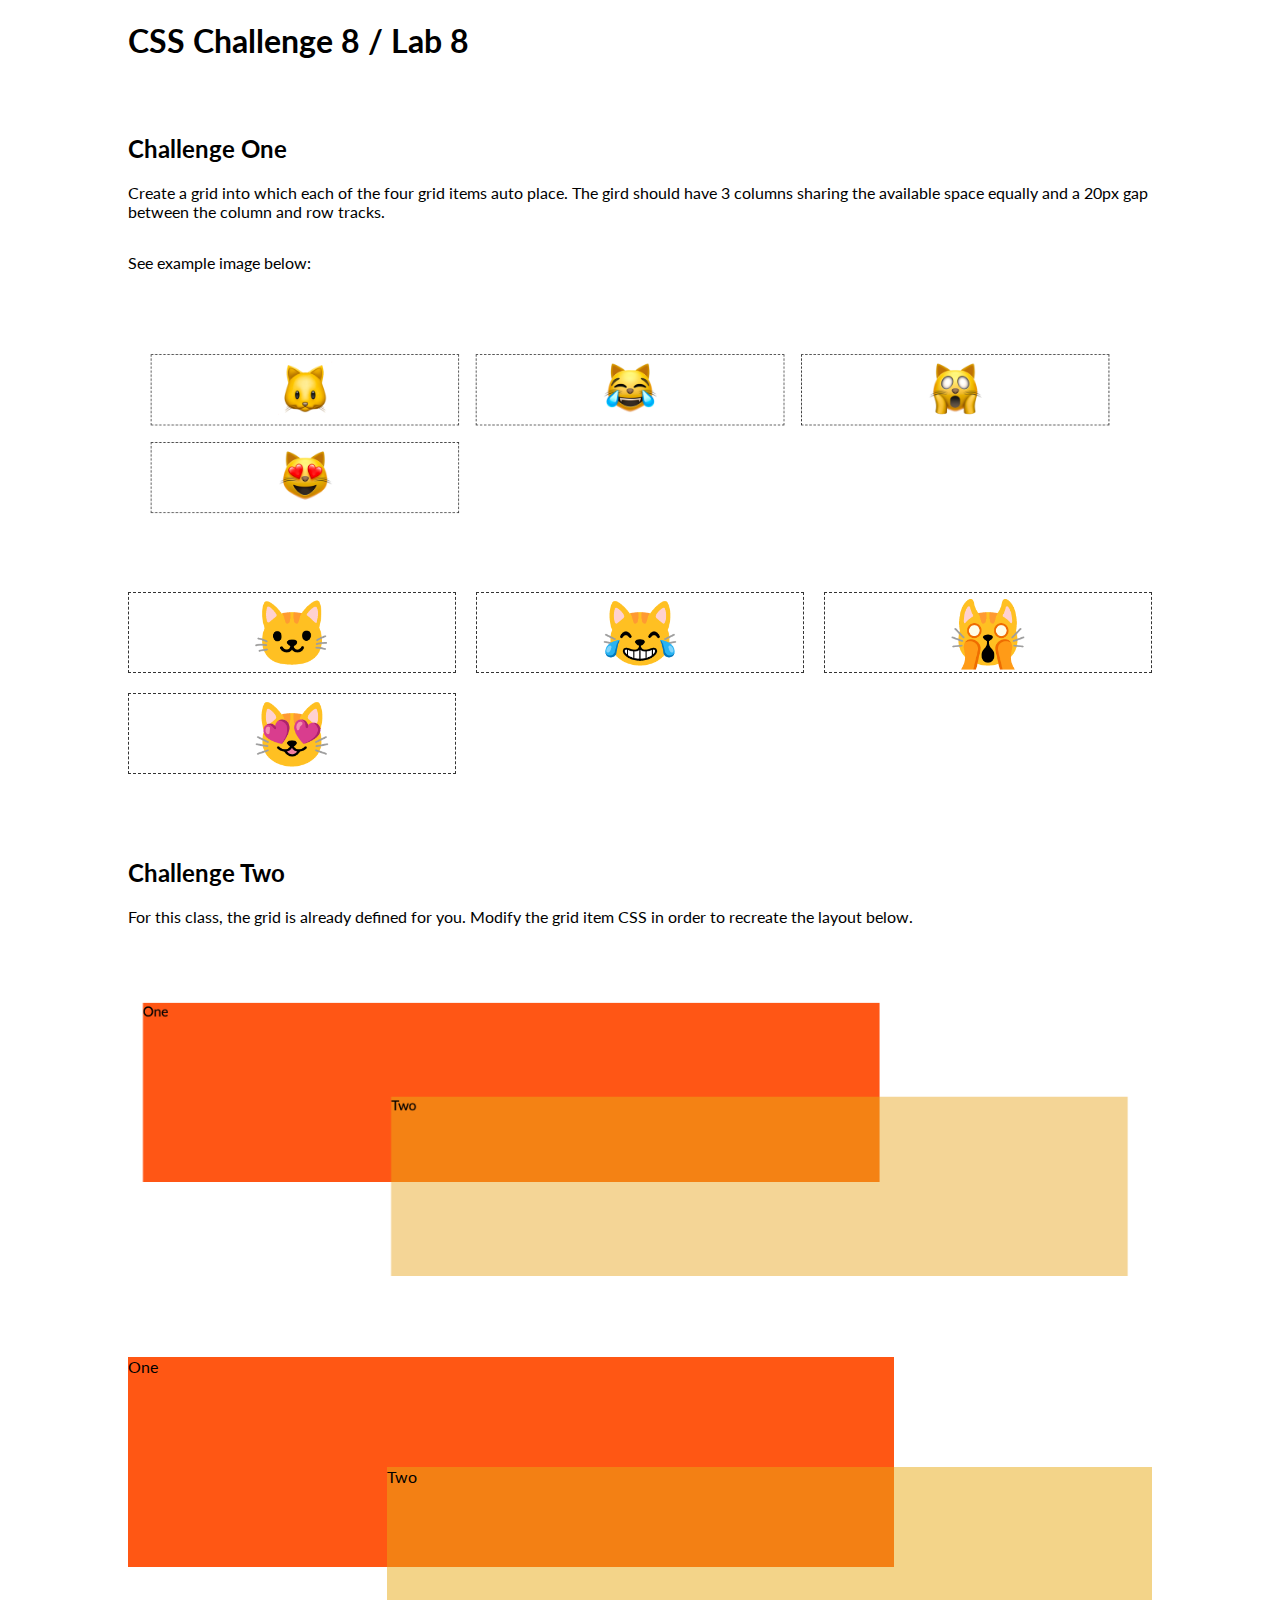
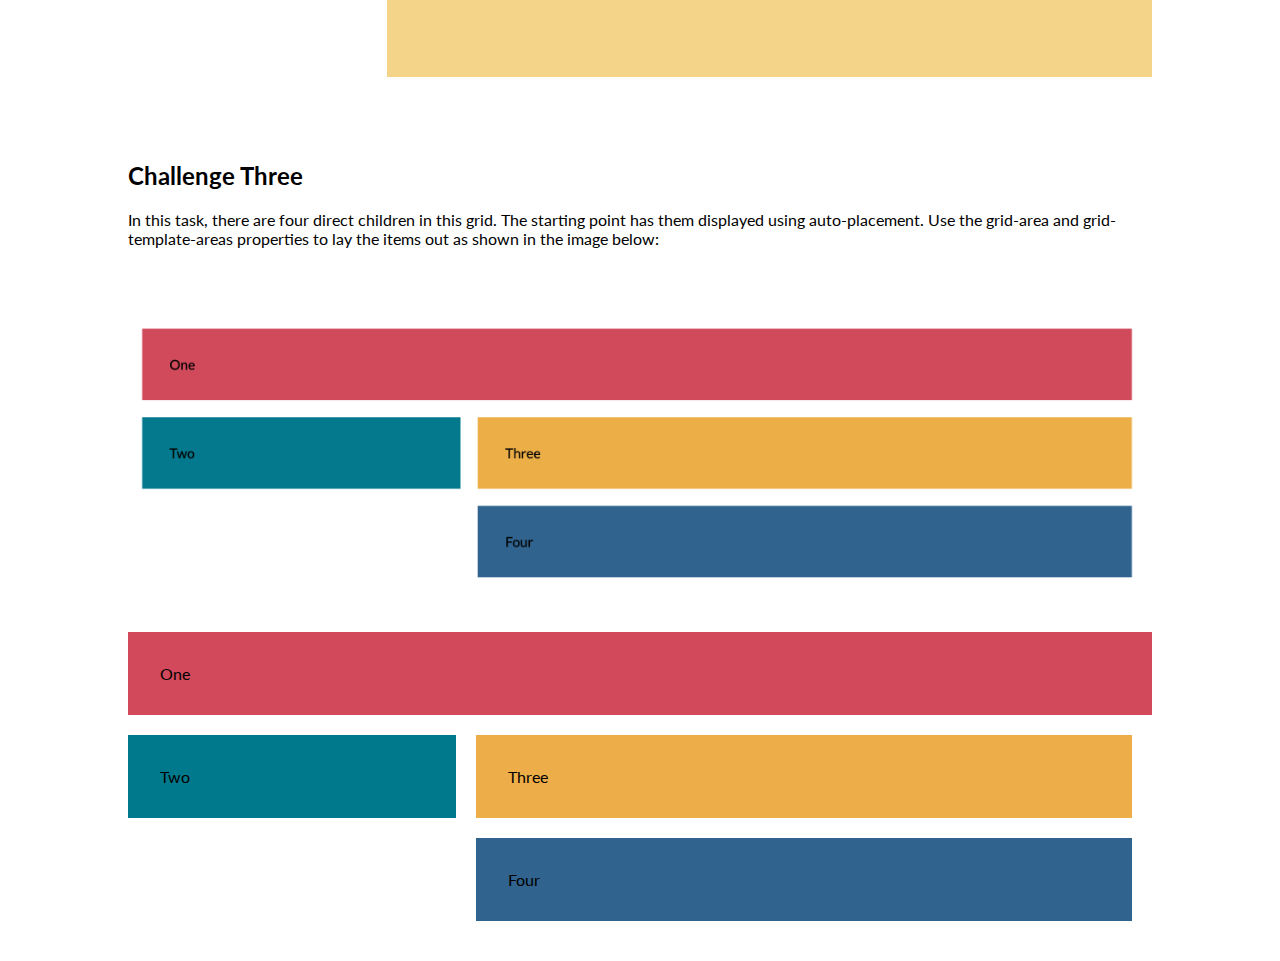
<file: index.html>
<!DOCTYPE html>
<html lang="en">

<head>
    <meta charset="UTF-8">
    <meta http-equiv="X-UA-Compatible" content="IE=edge">
    <meta name="viewport" content="width=device-width, initial-scale=1.0">
    <title>Document</title>
    <link href="grid.css" rel="stylesheet">
</head>

<body>
    <div class="mainContainer">
        <header>
            <h1> CSS Challenge 8 / Lab 8 </h1>
        </header>

        <section class="taskOne">
            <h2> Challenge One </h2>
            <p>Create a grid into which each of the four grid items auto place. The gird should have 3 columns sharing the available space equally and a 20px gap between the column and row tracks. </p>
            <p> See example image below: </p>
            <img src="images/challenge_one.png" alt="challenge one layout">
            <div class="container">
                <div>🐱</div>
                <div>😹</div>
                <div>🙀</div>
                <div>😻</div>
            </div>
        </section>

        <section class="taskTwo">
            <h2> Challenge Two </h2>
            <p> For this class, the grid is already defined for you. Modify the grid item CSS in order to recreate the layout below. </p>
            <img src="images/challenge_two.png" alt="challenge two layout">
            <div class="container">
                <div class="item1">One</div>
                <div class="item2">Two</div>
            </div>
        </section>

        <section class="taskThree">
            <h2> Challenge Three</h2>
            <p>In this task, there are four direct children in this grid. The starting point has them displayed using auto-placement. Use the grid-area and grid-template-areas properties to lay the items out as shown in the image below:</p>
            <img src="images/challenge_three.png" alt="challenge three layout">
            <div class="grid">
                <div class="one">One</div>
                <div class="two">Two</div>
                <div class="three">Three</div>
                <div class="four">Four</div>
              </div>
        </section>
    </div>
</body>

</html>
</file>
<file: grid.css>
@import url('https://fonts.googleapis.com/css2?family=Lato&display=swap');


/* General Styles & Resets */

* {
    box-sizing: border-box;
}


/* Layout & Appearance */
.mainContainer {
    width: 80vw;
    margin: 0 auto;
}

.taskOne div>div {
    border: 1px dashed #333;
    font-size: 4rem;
}

section {
    padding: 2em 0;
}

p {
    margin-bottom: 2em;
}

.taskThree .grid div {
    padding: 2em; 
}

.taskOne .container div {
    text-align:center; 
}

img {
    max-width: 100%; 
    height: auto; 
    margin: 2em auto; 
}

/*Typography */

body {
    font-family: 'Lato', sans-serif;
}

/* Your Code Here! */

/* TASK ONE */
.taskOne .container {
    grid-template-columns:repeat(3,1fr);
    gap:20px;
    display:grid;
}


/* TASK TWO */

.taskTwo .container {
    display: grid;
    grid-template-columns: 1fr 1fr 1fr 1fr;
    grid-template-rows: 100px 100px 100px;
    gap: 10px;
}

.item1 {
    background-color: rgb(257,87,20); 
    grid-column:1 / 4;
    grid-row:1/3;
}

.item2 {
    background-color: rgba(232,170, 20, 0.5); 
    grid-column:2 / -1;
    grid-row:2/4;
}





/* TASK THREE */ 

.grid {
    display: grid;
    grid-template-columns: 1fr 2fr;          
    gap: 20px;
  }
  
  .one {
    background-color: #D1495B;
    grid-row:1;
    grid-column:span 3;
    
  }
  
  .two {
    background-color: #00798C;
    grid-row:2;
  }
  
  .three {
    background-color: #EDAE49;
  }
  
  .four {
    background-color: #30638E;
    grid-row:3;
    grid-column:2 / 3; 
  }

  /* Challenges Adapted from https://developer.mozilla.org/en-US/docs/Learn/CSS/CSS_layout/Grid_skills */
</file>
